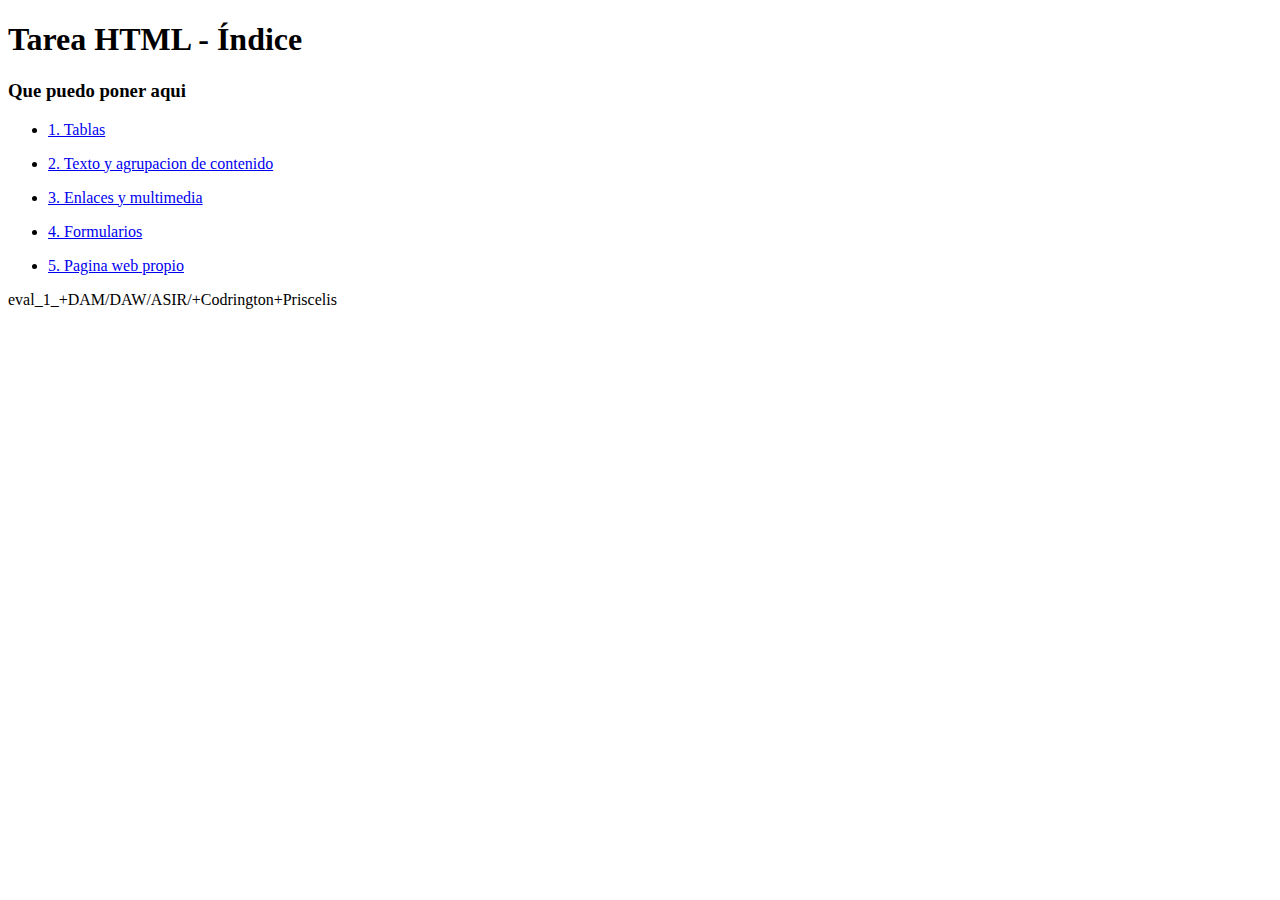
<file: index.html>
<!DOCTYPE html>
<html>
<head>
    <meta charset="UTF-8">
    <title>Indice</title>
</head>
<body>
    <h1>Tarea HTML - Índice</h1>

    <h3>Que puedo poner aqui</h3>

    <ul>
        <li><a href="1_tablas/tablas.html"><p>1. Tablas</p></a></li>
         <li><a href="2_texto/texto.html"><p>2. Texto y agrupacion de contenido</p></a> </li>
         <li><a href="3_enlaces/enlaces.html"><p>3. Enlaces y multimedia</p></a></li>
         <li><a href="4_formularios/formulario.html"><p>4. Formularios</p></a></li>
         <li><a href="5_mi_web/pagina.html"><p>5. Pagina web propio</p></a></li>
    </ul>

    <footer>eval_1_+DAM/DAW/ASIR/+Codrington+Priscelis</footer>
</body>
</html>
</file>
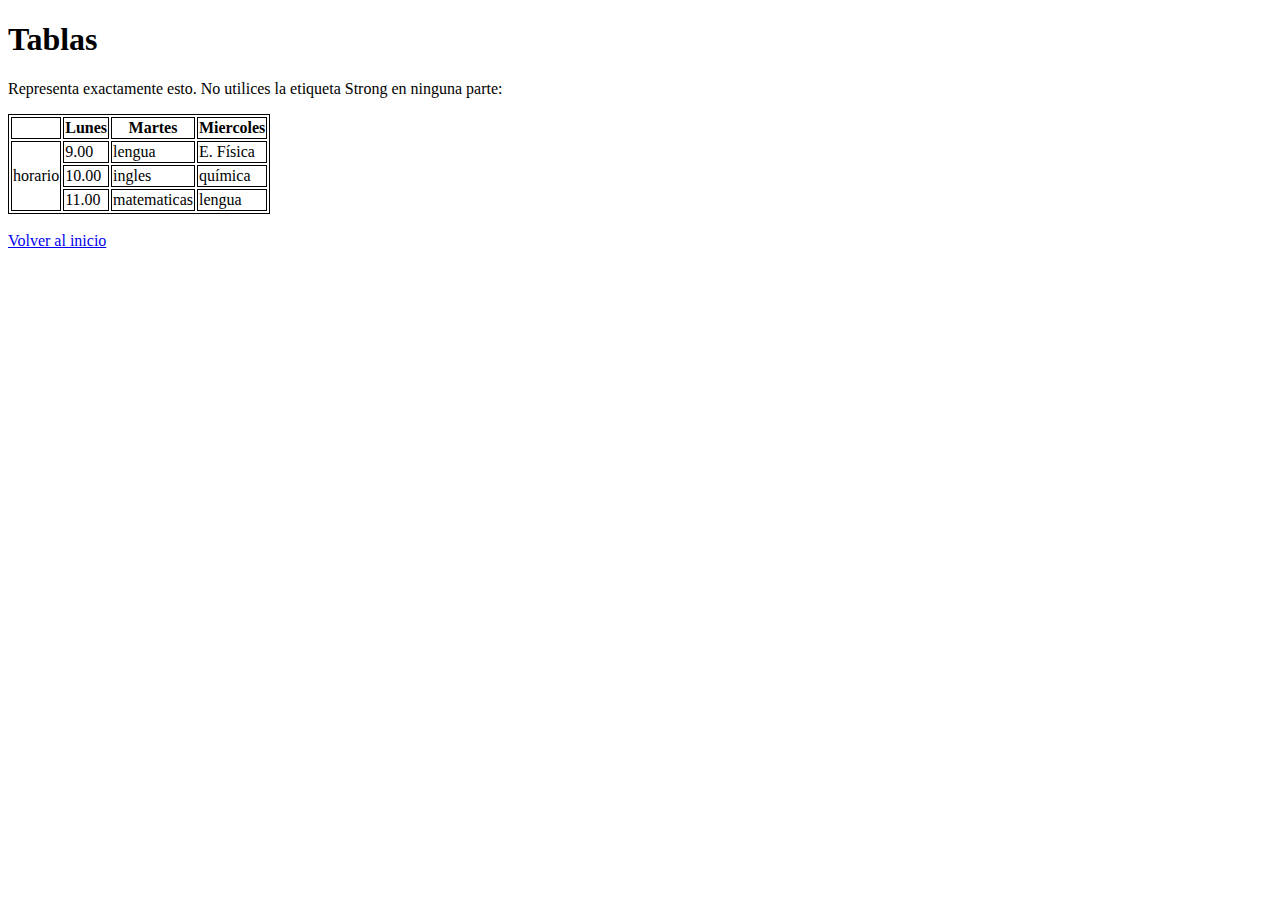
<file: 1_tablas/tablas.html>
<!DOCTYPE html>
<html>
<head>
    <meta name="viewport" content="width=device-width, initial-scale=1.0">
    <title>Tabla</title>
    <style>
        table{
            border: 1px solid black;
        }
      tr {
        border: 1px solid black;
      } 
      th{
        border: 1px solid black;
      }
      td{
        border: 1px solid black;
      }
        
        

    </style>
</head>
<body>
    <h1>Tablas</h1>

    <p>Representa exactamente esto. No utilices la etiqueta Strong en ninguna parte:</p>

    <table >
        <tr> <!--Fila-->
            <td ></td>
            <th>Lunes</th>
            <th>Martes</th>
            <th>Miercoles</th>
        </tr>
        <tr > 
          
            <td rowspan="4">horario</td>
            <td>9.00</td>
            <td>lengua</td> 
            <td>E. Física</td>    
        </tr>
        <tr >
            <td>10.00</td>
            <td>ingles</td>
            <td>química</td>
        </tr>
        <tr>
            <td>11.00</td>
            <td>matematicas</td>
            <td>lengua</td>
        </tr>
    
        
    </table>
    <br>
    <a href="../index.html">Volver al inicio</a>
</body>
</html>
</file>
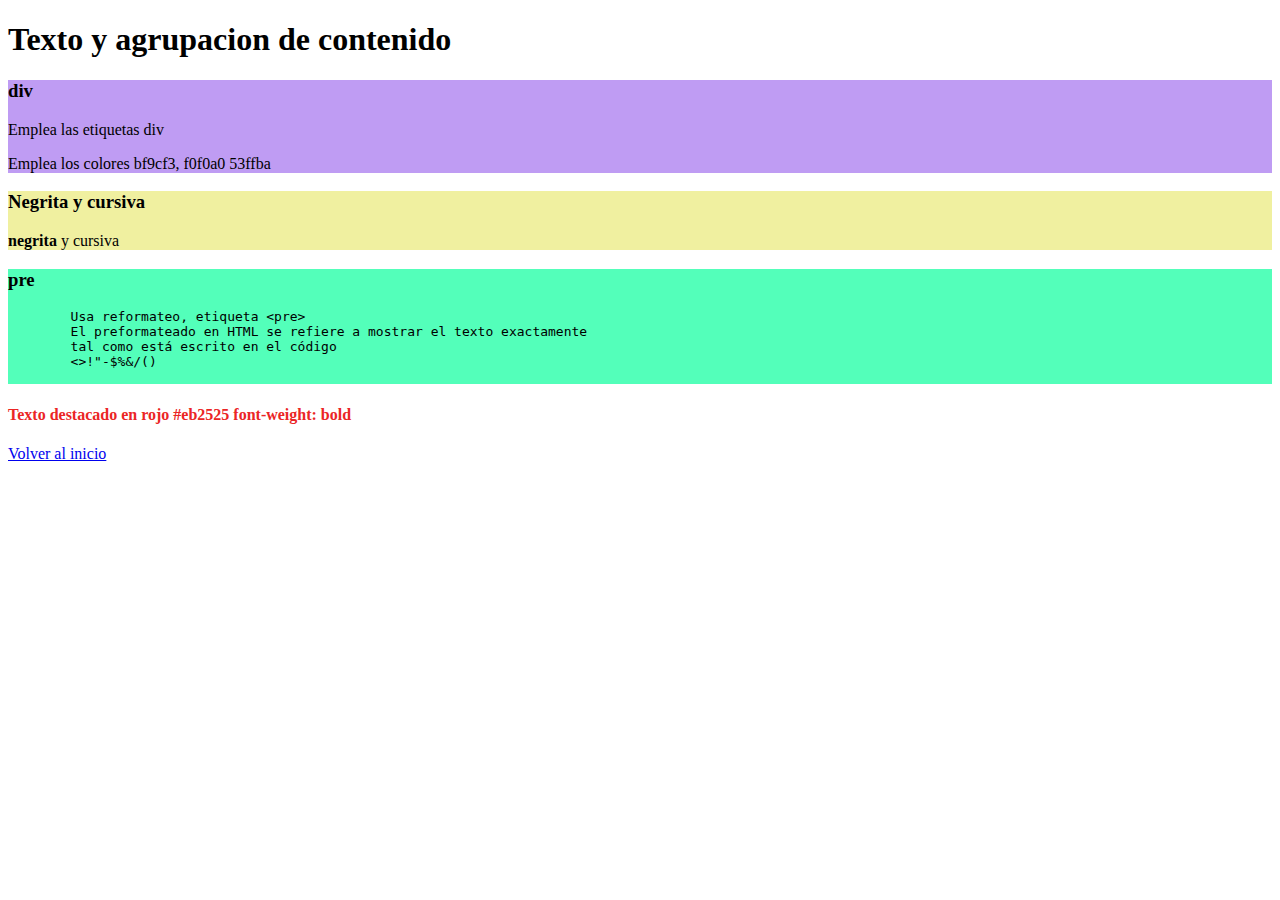
<file: 2_texto/texto.html>
<!DOCTYPE html>
<html lang="en">
  <head>
    <meta charset="UTF-8" />
    <meta name="viewport" content="width=device-width, initial-scale=1.0" />
    <title>Texto</title>
    <style>
      .div1 {
        background-color: #bf9cf3;
      }
      .div2 {
        background-color: #f0f0a0;
      }
      .div3 {
        background-color: #53ffba;
      }

      .texto{
        color: #eb2525;
        font-weight: bold;
      }
    </style>
  </head>
  <body>
    <h1>Texto y agrupacion de contenido</h1>

    <div class="div1">
      <h3>div</h3>
      <p>Emplea las etiquetas div</p>

      <p>Emplea los colores bf9cf3, f0f0a0 53ffba</p>
    </div>

    <div class="div2">
      <h3>Negrita y cursiva</h3>
      <p><b>negrita</b> y cursiva</p>
    </div>

    <div class="div3">
      <h3>pre</h3>
      <pre>
        Usa reformateo, etiqueta &lt;pre&gt;
        El preformateado en HTML se refiere a mostrar el texto exactamente
        tal como está escrito en el código
        &lt;>!"-$%&/()
    </pre
      >
    </div>

    <h4 class="texto">Texto destacado en rojo #eb2525 font-weight: bold</h4>
    
    <a href="../index.html"><p>Volver al inicio</p></a>

    </body>
</html>
</file>
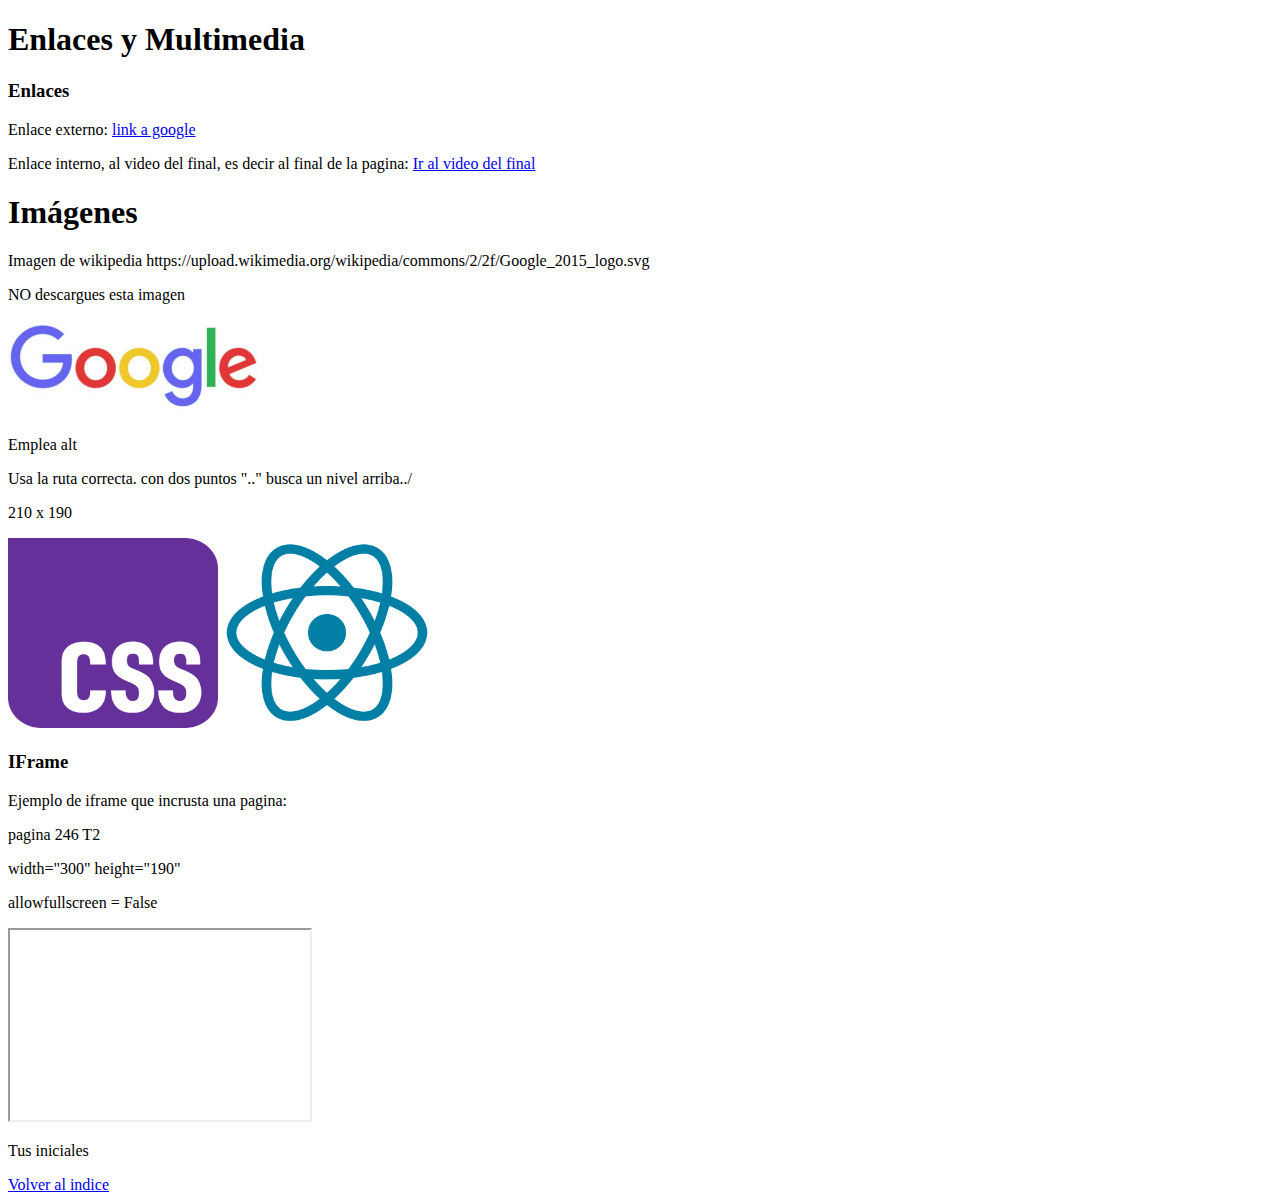
<file: 3_enlaces/enlaces.html>
<!-- <!DOCTYPE html>
<html>
<head>
    <meta charset="UTF-8">
    <meta name="viewport" content="width=device-width, initial-scale=1.0">
    <title>Enlaces</title>
    
</head>
<body>
    <h1>Enlaces y Multimedia</h1>
    <h3>Enlaces</h3>

    <p>Enlace externo: <a href="https://www.google.com/webhp?hl=es-419&ictx=0&sa=X&ved=0ahUKEwjWgKP1g6eRAxUcTKQEHStCO1YQpYkNCAs">link a google</a></p>
    
    <p>Enlace interno, al video del final, es decir al final de la pagina: <a href="https://www.youtube.com/watch?v=3nYLTiY5skU">Ir al video del final</a></p>

    <h1>Imágenes</h1>
    <p>Imagen de wikipedia https://upload.wikimedia.org/wikipedia/commons/2/2f/Google_2015_logo.svg</p>

    <p>NO descargues esta imagen</p>

    <img src="../imagenes/Google.png" alt="imagen-google" class="google">

    <p>Emplea alt <br>
   Usa la ruta correcta. con dos puntos ".." busca un nivl arriba../
    <br>
    210 x 190
    </p>

    <img src="../imagenes/CSS.png" alt="CSS" width="210px" height="190px">
    <img src="../imagenes/react.png" alt="react" width="210px" height="190px">

    <h3>IFRAME</h3>
    <p>Ejemplo de iframe que incrusta una pagina: <br>
    pagina 246 T2 <br>
    width="300" height="190" <br>
    allowfullscreen = false</p>

    <iframe src="https://www.youtube.com/embed/3nYLTiY5skU" allowfullscreen=" false" width="400" height="200" ></iframe>
    <p>Tus iniciales</p>

    <a href="../index.html">Volver al indice</a>
</body>
</html> -->


<!DOCTYPE html>
<html>
<head>
    <meta charset="UTF-8">
    <title>Enlaces</title>
</head>
<body>
    <h1>Enlaces y Multimedia</h1>
    
    <h3>Enlaces</h3>
    <p>Enlace externo: <a href="https://www.google.com">link a google</a></p>
    <p>Enlace interno, al video del final, es decir al final de la pagina: <a href="https://www.youtube.com/watch?v=3nYLTiY5skU">Ir al video del final</a></p>

    <h1>Imágenes</h1>
    <p>Imagen de wikipedia https://upload.wikimedia.org/wikipedia/commons/2/2f/Google_2015_logo.svg</p>
    <p>NO descargues esta imagen</p>
    
    <img src="../imagenes/Google.png" alt="imagen-google">

    <p>Emplea alt</p>
    <p>Usa la ruta correcta. con dos puntos ".." busca un nivel arriba../</p>
    <p>210 x 190</p>

    <!--Aqui tambien-->
    <img src="../imagenes/CSS.png" alt="CSS" width="210" height="190">
    <!--Aqui tienes que colocar las fotosque tengas aqu-->
    <img src="../imagenes/react.png" alt="react" width="210" height="190">

    <h3>IFrame</h3>
    <p>Ejemplo de iframe que incrusta una pagina:</p>
    <p>pagina 246 T2</p>
    <p>width="300" height="190"</p>
    <p>allowfullscreen = False</p>

    <iframe id="video" src="https://www.youtube.com/embed/3nYLTiY5skU" width="300" height="190"></iframe>
    
    <p>Tus iniciales</p>

    <a href="../index.html">Volver al indice</a>
</body>
</html>
</file>
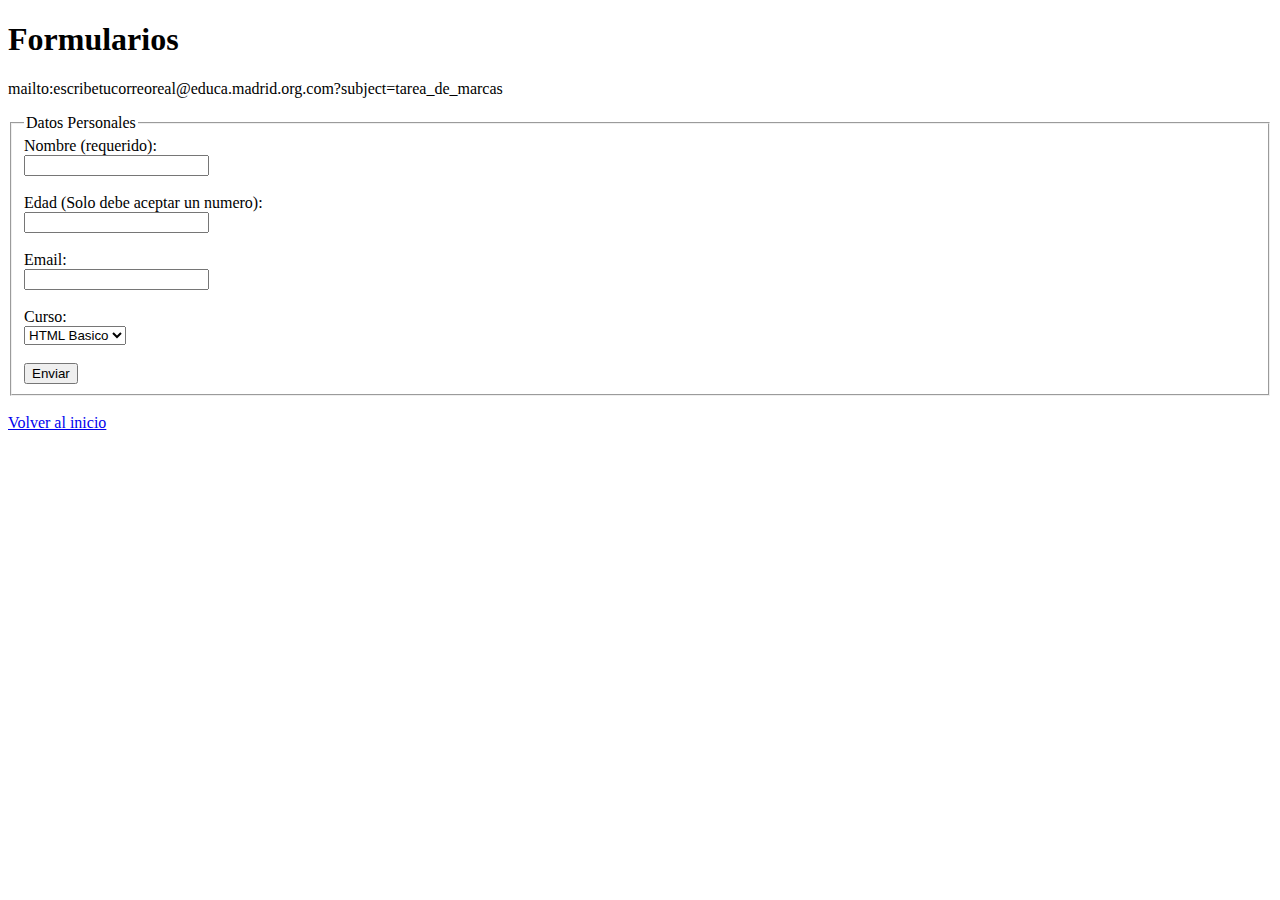
<file: 4_formularios/formulario.html>
<!DOCTYPE html>
<html>
<head>
    <meta charset="UTF-8">
    <title>Formulario</title>
</head>
<body> 
    <h1>Formularios</h1>
   <p> mailto:escribetucorreoreal@educa.madrid.org.com?subject=tarea_de_marcas</p>
   <fieldset>
    <legend>Datos Personales</legend>
    <form action="">
        <label for=" nombre">
            Nombre (requerido): <br>
            <input type="text" name = "nombre" id="nombre">
        </label>
        <br><br>
        <label for="Edad">
            Edad (Solo debe aceptar un numero): 
           <br> <input type="number" max="90">
        </label>
        <label for="Email">
           <br><br> Email: <br>
           <input type="email" id="email">
        </label>

        <br><br><label for="curso">
            Curso: 
            <br><select name="curso">
                <option value="1raopcion">HTML Basico</option>
            </select>
        </label>
        <br><br>
        <button>Enviar</button>
    </form>
   </fieldset>
   <br>
   <a href="../index.html">Volver al inicio</a>
</body>
</html>
</file>
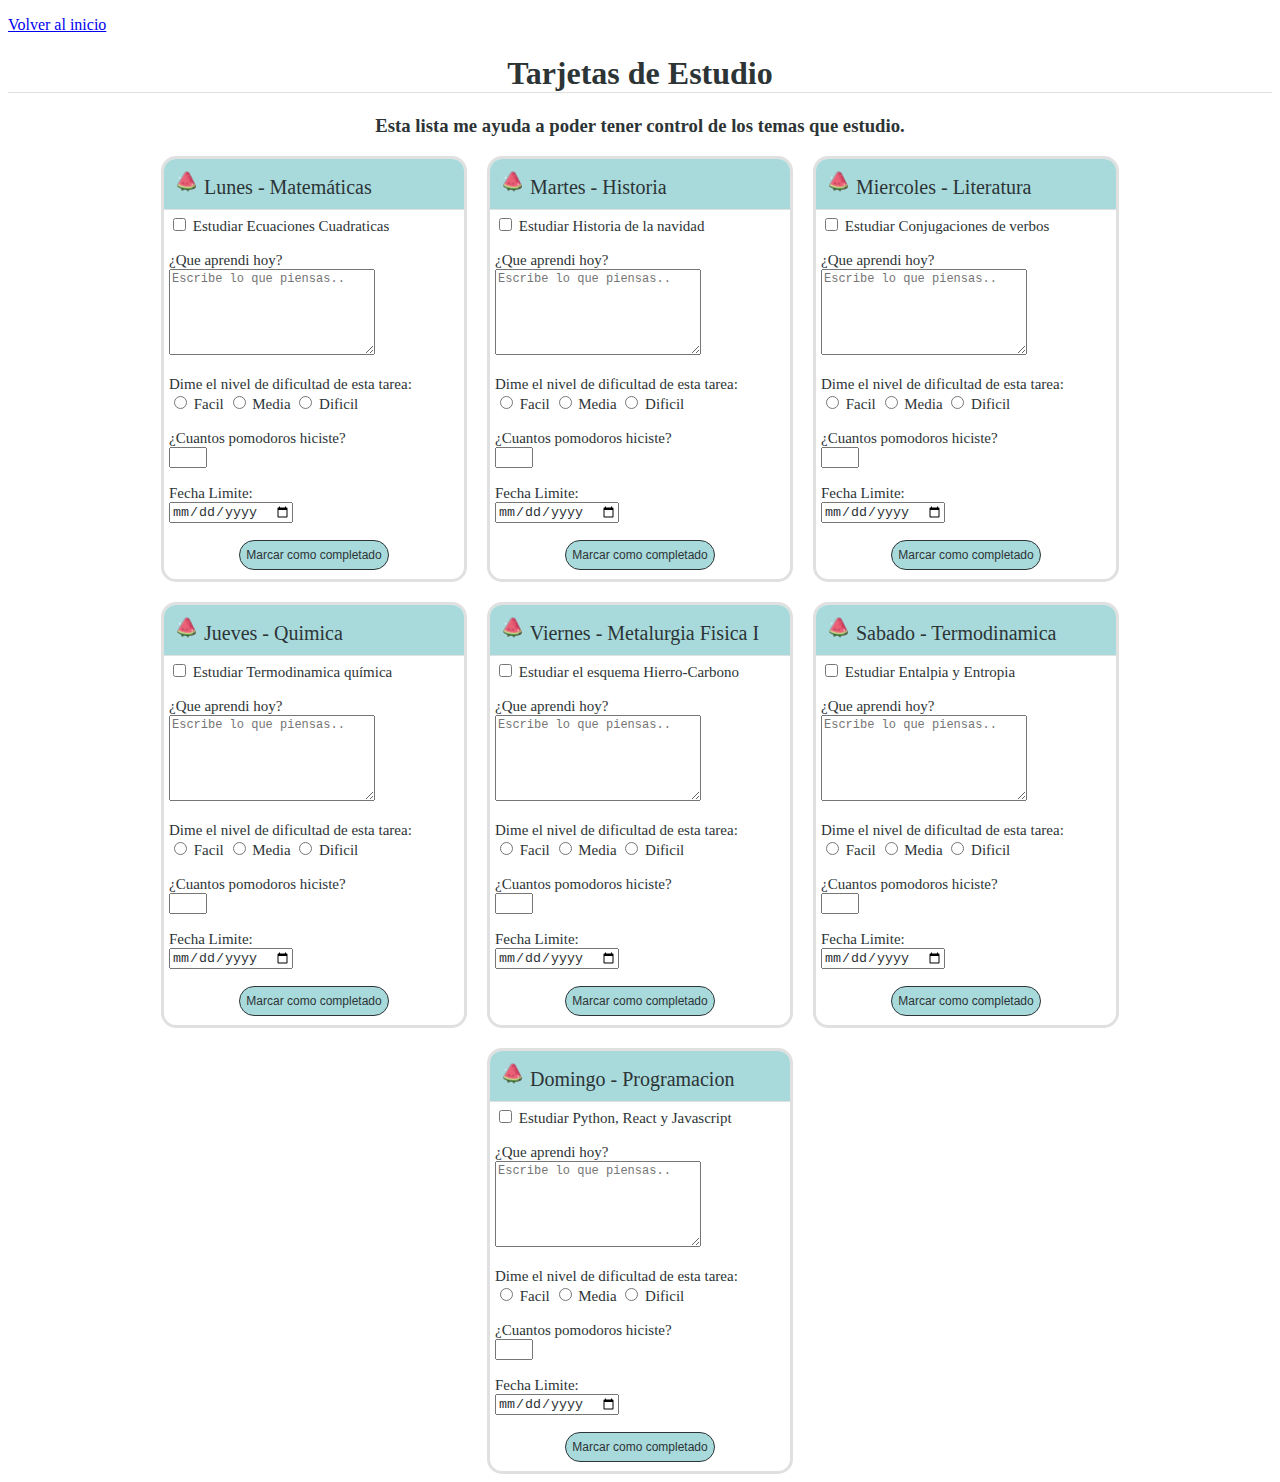
<file: 5_mi_web/pagina.html>
<!DOCTYPE html>
<html>
  <head>
    <meta charset="UTF-8" />
    <link rel="stylesheet" href="pagina.css" />
    <title>Cartas de Estudio</title>
  </head>
  <body>
    <a href="../index.html"><p>Volver al inicio</p></a>
    <center>
    <h1>Tarjetas de Estudio
        <hr id="title-line">
    </h1>
    
    <h3>Esta lista me ayuda a poder tener control de los temas que estudio.</h3></center>

    <div id="principal">
      <div class="dias">  
        <p class="tarea"><img src="feliz.png" alt="sandia-feliz" class="sandia-feliz">     Lunes - Matemáticas</p>
        <hr />
        <label for="Preguntas">
          <input type="checkbox" />
            Estudiar Ecuaciones Cuadraticas
          <br /><br />
          ¿Que aprendi hoy?
          <textarea name="reflexion" class="reflexion" placeholder="Escribe lo que piensas.."></textarea>
          <br /><br />


          Dime el nivel de dificultad de esta tarea: <br />
          
          <input type="radio" name="dificultad"/> Facil
          <input type="radio" name="dificultad"/> Media
          <input type="radio" name="dificultad"/> Dificil
          <br><br>
          ¿Cuantos pomodoros hiciste? <br>
          <input type="number" min="1" max="10" class="pomodoros">
            <br><br>
          Fecha Limite: <br>
          <input type="date" class="fecha"/> <br><br>
            <center>
                <button class="button">Marcar como completado</button>
            </center>
            
        </label>
      </div>

      <div class="dias">  
        <p class="tarea"><img src="feliz.png" alt="sandia-feliz" class="sandia-feliz">     Martes - Historia</p>
        <hr />
        <label for="Preguntas">
          <input type="checkbox" />
            Estudiar Historia de la navidad
          <br /><br />
          ¿Que aprendi hoy?
          <textarea name="reflexion" class="reflexion" placeholder="Escribe lo que piensas.."></textarea>
          <br /><br />


          Dime el nivel de dificultad de esta tarea: <br />
          
          <input type="radio" name="dificultad"/> Facil
          <input type="radio" name="dificultad"/> Media
          <input type="radio" name="dificultad"/> Dificil
          <br><br>
          ¿Cuantos pomodoros hiciste? <br>
          <input type="number" min="1" max="10" class="pomodoros">
            <br><br>
          Fecha Limite: <br>
          <input type="date" class="fecha"/> <br><br>
            <center>
                <button class="button">Marcar como completado</button>
            </center>
            
        </label>
      </div>

      <div class="dias">  
        <p class="tarea"><img src="feliz.png" alt="sandia-feliz" class="sandia-feliz">     Miercoles - Literatura</p>
        <hr />
        <label for="Preguntas">
          <input type="checkbox" />
            Estudiar Conjugaciones de verbos
          <br /><br />
          ¿Que aprendi hoy?
          <textarea name="reflexion" class="reflexion" placeholder="Escribe lo que piensas.."></textarea>
          <br /><br />


          Dime el nivel de dificultad de esta tarea: <br />
          
          <input type="radio" name="dificultad"/> Facil
          <input type="radio" name="dificultad"/> Media
          <input type="radio" name="dificultad"/> Dificil
          <br><br>
          ¿Cuantos pomodoros hiciste? <br>
          <input type="number" min="1" max="10" class="pomodoros">
            <br><br>
          Fecha Limite: <br>
          <input type="date" class="fecha"/> <br><br>
            <center>
                <button class="button">Marcar como completado</button>
            </center>
            
        </label>
      </div>

      <div class="dias">  
        <p class="tarea"><img src="feliz.png" alt="sandia-feliz" class="sandia-feliz">     Jueves - Quimica</p>
        <hr />
        <label for="Preguntas">
          <input type="checkbox" />
            Estudiar Termodinamica química
          <br /><br />
          ¿Que aprendi hoy?
          <textarea name="reflexion" class="reflexion" placeholder="Escribe lo que piensas.."></textarea>
          <br /><br />


          Dime el nivel de dificultad de esta tarea: <br />
          
          <input type="radio" name="dificultad"/> Facil
          <input type="radio" name="dificultad"/> Media
          <input type="radio" name="dificultad"/> Dificil
          <br><br>
          ¿Cuantos pomodoros hiciste? <br>
          <input type="number" min="1" max="10" class="pomodoros">
            <br><br>
          Fecha Limite: <br>
          <input type="date" class="fecha"/> <br><br>
            <center>
                <button class="button">Marcar como completado</button>
            </center>
            
        </label>
      </div>

      <div class="dias">  
        <p class="tarea"><img src="feliz.png" alt="sandia-feliz" class="sandia-feliz">     Viernes - Metalurgia Fisica I</p>
        <hr />
        <label for="Preguntas">
          <input type="checkbox" />
            Estudiar el esquema Hierro-Carbono
          <br /><br />
          ¿Que aprendi hoy?
          <textarea name="reflexion" class="reflexion" placeholder="Escribe lo que piensas.."></textarea>
          <br /><br />


          Dime el nivel de dificultad de esta tarea: <br />
          
          <input type="radio" name="dificultad"/> Facil
          <input type="radio" name="dificultad"/> Media
          <input type="radio" name="dificultad"/> Dificil
          <br><br>
          ¿Cuantos pomodoros hiciste? <br>
          <input type="number" min="1" max="10" class="pomodoros">
            <br><br>
          Fecha Limite: <br>
          <input type="date" class="fecha"/> <br><br>
            <center>
                <button class="button">Marcar como completado</button>
            </center>
            
        </label>
      </div>

      <div class="dias">  
        <p class="tarea"><img src="feliz.png" alt="sandia-feliz" class="sandia-feliz">     Sabado - Termodinamica</p>
        <hr />
        <label for="Preguntas">
          <input type="checkbox" />
            Estudiar Entalpia y Entropia 
          <br /><br />
          ¿Que aprendi hoy?
          <textarea name="reflexion" class="reflexion" placeholder="Escribe lo que piensas.."></textarea>
          <br /><br />


          Dime el nivel de dificultad de esta tarea: <br />
          
          <input type="radio" name="dificultad"/> Facil
          <input type="radio" name="dificultad"/> Media
          <input type="radio" name="dificultad"/> Dificil
          <br><br>
          ¿Cuantos pomodoros hiciste? <br>
          <input type="number" min="1" max="10" class="pomodoros">
            <br><br>
          Fecha Limite: <br>
          <input type="date" class="fecha"/> <br><br>
            <center>
                <button class="button">Marcar como completado</button>
            </center>
            
        </label>
      </div>

      <div class="dias">  
        <p class="tarea"><img src="feliz.png" alt="sandia-feliz" class="sandia-feliz">     Domingo - Programacion</p>
        <hr />
        <label for="Preguntas">
          <input type="checkbox" />
            Estudiar Python, React y Javascript
          <br /><br />
          ¿Que aprendi hoy?
          <textarea name="reflexion" class="reflexion" placeholder="Escribe lo que piensas.."></textarea>
          <br /><br />


          Dime el nivel de dificultad de esta tarea: <br />
          
          <input type="radio" name="dificultad"/> Facil
          <input type="radio" name="dificultad"/> Media
          <input type="radio" name="dificultad"/> Dificil
          <br><br>
          ¿Cuantos pomodoros hiciste? <br>
          <input type="number" min="1" max="10" class="pomodoros">
            <br><br>
          Fecha Limite: <br>
          <input type="date" class="fecha"/> <br><br>
            <center>
                <button class="button">Marcar como completado</button>
            </center>
            
        </label>
      </div>
    </div>

  </body>
</html>
</file>
<file: 5_mi_web/pagina.css>
/* body{
    background-color: #2d3436;
} */

h1{
    color: #2d3436;
}
h3{
    color: #2d3436;
}
#principal{
    display: flex;
    justify-content: center;
    flex-wrap: wrap;
    gap: 20px;
    color: #2d3436;
}

.dias{
    border: 3px solid #e0e0e0;
    width: 300px;
    height: 420px;
    border-radius: 15px;
    color: #2d3436;
    overflow: hidden;
    padding: 0;
    font-size: 15px;
}

.dias label{
    display: block;
    padding: 5px;
}

.tarea{
    margin: 0;
    font-size: 20px;
    color: #2d3436;
    background-color: #a8dadc;
    padding: 10px;
}

hr{
    background-color: #2d3436;
    margin: 0;
    border: none;
    border-top: 1px solid #e0e0e0;
}

.sandia-feliz{
    height: 25px;
    width: 25px;
}

.pomodoros{
    width: 30px;
    color: #2d3436;
}

.reflexion{
    font-size: 12px;
    color: #2d3436;
    height: 80px;
    width: 200px;
}

.button{
    background-color: #a8dadc;
    border: 1.5px solid #2d3436;
    color: #2d3436;
    height: 30px;
    font-size: 12px;
    border-radius: 40px;   
    cursor: pointer; 
}

.button:hover{
    background-color: #8cc5c8;
}

.fecha{
    color: #2d3436;
}
</file>
